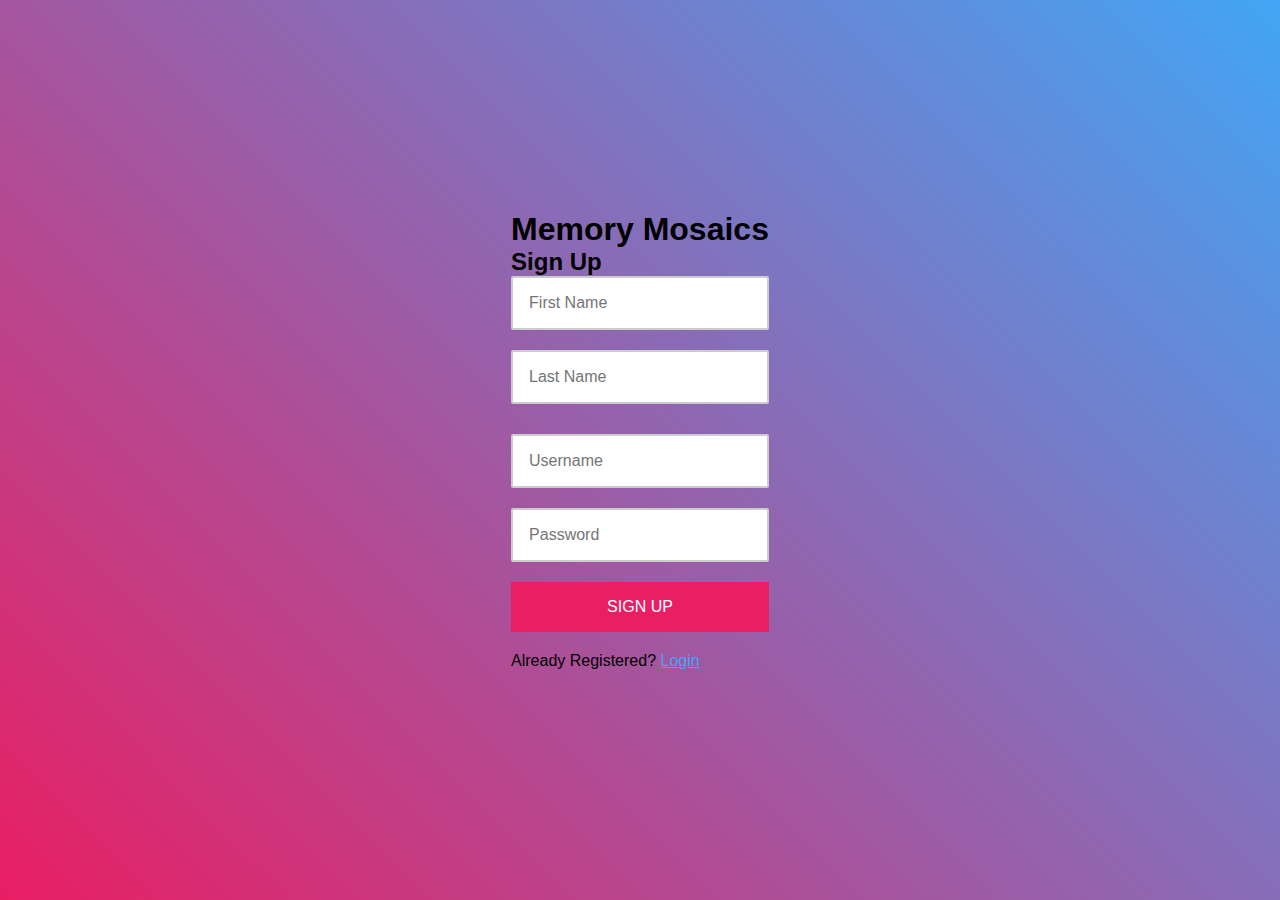
<file: www/html/signup.html>
<!DOCTYPE html>
<html lang="en">
  <head>
    <meta charset="UTF-8" />
    <meta name="viewport" content="width=device-width, initial-scale=1.0" />
    <title>MemoryMosaics Sign Up</title>
    <link rel="stylesheet" href="css/style.css" />
  </head>
  <body>
    <div class="container">
      <!--<img
        src="images/polaroid.png"
        alt="Polaroid background"
        width="500"
        height="600"
        class="signup-img-background"
      />-->
      <div class="signup-box">
      <form name="signup" method="post">
        <h1 class="signup-header">Memory Mosaics</h1>
        <h2 class="signup-label">Sign Up</h2>
          <div class="form-group">
          <div id="signupResult"></div>
            <!--first name-->
            <input
              type="text"
              placeholder="First Name"
              id="firstName"
              name="firstName"
              class="form-control"
            />
          </div>
          <div class="form-group">
            <!--last name-->
            <input
              type="text"
              placeholder="Last Name"
              id="lastName"
              name="lastName"
              class="form-control"
            />
          </div>
          <div class="form-group">
          <p id="username-error" style="color: red; font-size: 12px; margin-bottom: 10px;"></p>
            <!--username-->
            <input
              type="text"
              placeholder="Username"
              id="login"
              name="login"
              class="form-control"
            />
          </div>
          <div class="form-group">
            <!--password-->
            <input
              type="password"
              placeholder="Password"
              id="password"
              name="password"
              class="form-control"
            />
          </div>
          <div class="form-group">
            <button type="submit" id="submit-signup-btn">Sign Up</>
          </div>
          <div class="form-group">
            <p>Already Registered? <a href="index.html">Login</a></p>
          </div>
        </form>
        <script src="js/signup.js"></script>
      </div>
    </div>
  </body>
</html>
</file>
<file: www/html/css/style.css>
@import url('https://fonts.cdnfonts.com/css/montserrat');

*{
    margin: 0;
    padding: 0;
    font-family: 'Montserrat', sans-serif;
}

body{
    z-index: 0;
    height: 100vh;
    width: 100%;
    background: linear-gradient(45deg, #E91E63, #42A5F5);
}

.container{
    position: relative;
    display:flex;
    flex-direction: column;
    justify-content: center;
    align-items: center;
    height: 100%;
    width: 100%;
}

.login-img-background{
    position: absolute;
    top: 80;
    left: 100;
    width: 43.1%;
    height: 74%;
    z-index: -1;
    transform: translate(-2px, 35px);
    border-radius: 15px;
    filter: brightness(1.07);
}

.login-header{
    text-align: center;
    position: relative;
    letter-spacing: .2rem;
    text-transform: uppercase;
    background: -webkit-linear-gradient(45deg,#620355, #c82cb1, #fb53e2);
    -webkit-background-clip: text;
    -webkit-text-fill-color: transparent;
    transform: translate(0px, -40px);
}

.login-box{
    background: #FFF;
    padding: 100px 100px 50px 100px;
    display: flex;
    flex-direction: column;
    align-items: center;
    justify-content: center;
    position: relative;
    width: 400px;
    font-size: 14px;
    border-radius: 5px;
}

.login{
    width: 100%;
}

.form-group{
    margin-bottom: 20px;
    display: flex;
    flex-direction: column;
    width: 100%;
}

input[type="text"].form-control, input[type="password"].form-control{
    font-size: 16px;
    outline: none;
    border: none;
    width: calc(100% - 36px);
    border: 2px solid #CCC;
    padding: 16px;
    border-radius: 2px;
    transition: all 0.3s ease;
}

input[type="text"].form-control:hover, input[type="password"].form-control:hover{
    border: 2px solid #F8BBD0;
}

input[type="text"].form-control:focus, input[type="password"].form-control:focus{
    border: 2px solid #F06292;
}

input[type="text"].form-control:active, input[type="password"].form-control:active{
    border: 2px solid #F06292;
}

label{
    display: flex;
    align-items: center;
    cursor: pointer;
}

label input[type="checkbox"]{
    width: 20px;
    height: 20px;
    margin-right: 10px;
    cursor: pointer;
}

button{
    outline: none;
    background: #E91E63;
    color: #FFF;
    padding: 16px;
    display: block;
    width: 100%;
    border: none;
    text-transform: uppercase;
    font-size: 16px;
    cursor: pointer;
    transition: all 0.3s ease;
}

button:hover{
    box-shadow: 5px 5px 5px #CCC;
}

a{
    color: #42A5F5;
}
</file>
